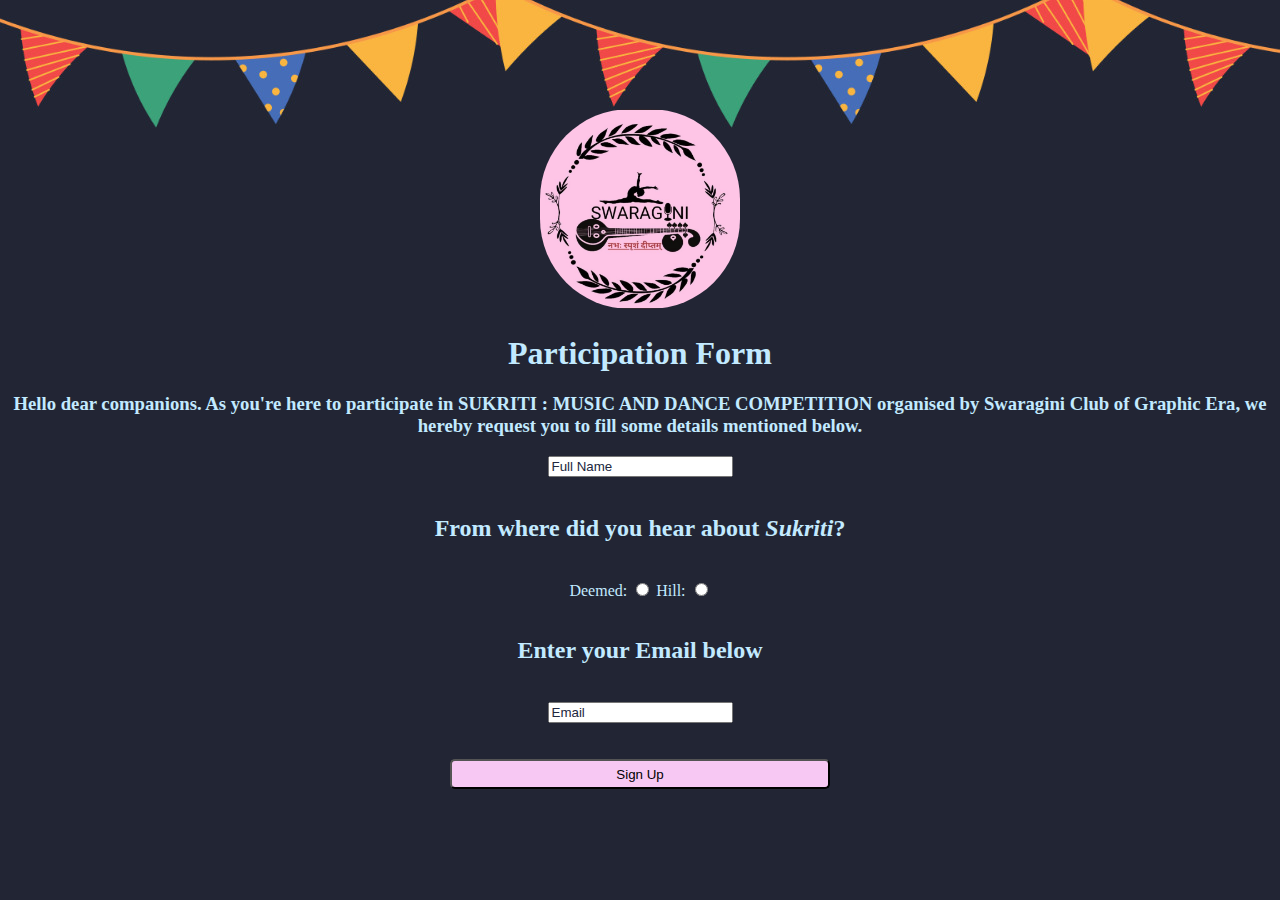
<file: index.html>
<!DOCTYPE html>
<html lang="en">
<head>
    <meta charset="UTF-8">
    <meta http-equiv="X-UA-Compatible" content="IE=edge">
    <meta name="viewport" content="width=device-width, initial-scale=1.0">
    <title>Sakuriti Participation Form</title>
    <link rel="stylesheet" href="sukriti2.css">
</head>
<body>
    <div >
        <img src="logo.jpg" alt="error" class="logo" >
    </div>

    <div>
        <h1>Participation Form</h1>
    </div>
    
       
            
    <h3 >Hello dear companions. As you're here to participate in SUKRITI : MUSIC AND DANCE COMPETITION organised by Swaragini Club of Graphic Era, we hereby request you to fill some details mentioned below.</h3>
   <div class="form">
    <form action="http://google.com/4040404" method="get">
   
    <input type ="text" name= "Fullname" placeholder ="Full Name" required class="input"><br><br>
    <h2 class="input">From where did you hear about <em>Sukriti</em>?</h2><br>
    <div class="univ">
        <label for ="University">Deemed:</label class="demed">
            <input id = "University" type="radio" name="Loc" value ="Deemed" required>
            <label for = "Hill">Hill: </label>
            <input id = "Hill" type = "radio" name = "Loc" value = "Hill">
    </div><br>
    <h2 class="input">Enter your Email below</h2><br>
    
    <input id="useremail" type ="email" name= " usermail" placeholder ="Email" required class="input"> <br><br><br>

    <input type = "submit" name ="" value = "Sign Up" class="Sign"> 
    
    </form>
   </div>
  
    
</body>
</html>
</file>
<file: sukriti2.css>
body{
    background-image: url("background_image.jpeg");
        color:#c2eaff;
    text-align: center;
}
.logo{
    border-radius: 45%;
    position: center;
    width: 200px;
    height: 200px;
    margin-left: 40%;
    margin-right: 40%;
    margin-top: 8%;
}
@media(max-width:500px)
{
    body{
        height: 100%;
        background-image: url("background_image.jpeg");
        background-repeat: no-repeat;
        background-position: center;
        background-size: cover;
        background-attachment: fixed;
        text-align: center;
    }
    .logo{
        border-radius: 50%;
        position: center;
    width: 100px;
    height: 100px;
    margin-left: 20%;
    margin-right: 20%;
    margin-top: 4%;
    }
    h1{
        color:#c2eaff;
        margin-bottom: 50px;
        margin-top: 25px;
    }
}
.Sign{ color: black;
     background-color: #f7c8f3;
     width: 30%;
     height: 30px;
     /*margin-left: 5%;
     margin-right: 25%;*/
     border-radius: 5px;
 }
::placeholder { /* Chrome, Firefox, Opera, Safari 10.1+ */
  color:#212740;
  opacity: 1; /* Firefox */}
</file>
